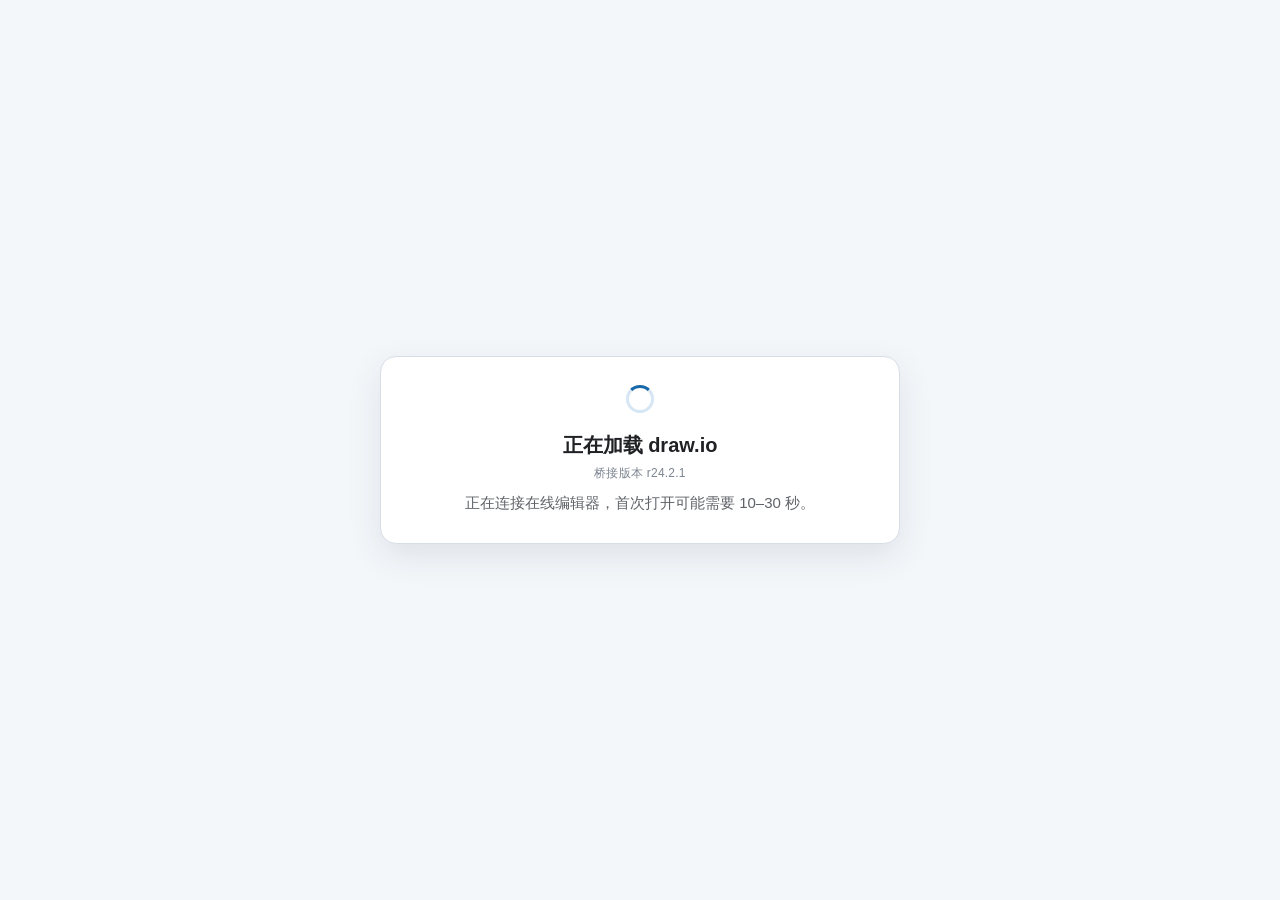
<file: src/drawio-host-r2421.html>
<!DOCTYPE html>
<!-- draw.io 独立窗口跳板（仅桌面壳内使用）。
     iframe 地址直接写在 HTML 中，控制逻辑使用同源外部脚本，避免 PakePlus/Tauri
     子窗口 CSP 阻止内联脚本后只剩白屏。 -->
<html lang="zh-CN">
<head>
  <meta charset="UTF-8">
  <meta name="viewport" content="width=device-width, initial-scale=1">
  <title>draw.io 编辑器</title>
  <link rel="stylesheet" href="drawio-host.css?v=r24.2.1">
</head>
<body>
  <div class="host-status" id="hostStatus" role="status" aria-live="polite">
    <div class="host-card">
      <span class="host-spinner" aria-hidden="true"></span>
      <h1 id="hostTitle">正在加载 draw.io</h1>
      <p class="host-version">桥接版本 r24.2.1</p>
      <p id="hostText">正在连接在线编辑器，首次打开可能需要 10–30 秒。</p>
      <div class="host-actions" id="hostActions" hidden>
        <button type="button" id="hostRetry">重新加载</button>
        <button type="button" id="hostDirect">直接打开 draw.io</button>
        <button type="button" id="hostClose">关闭窗口</button>
      </div>
      <p class="host-note" id="hostNote" hidden>直接打开后可以编辑和下载文件，但无法自动回存到科研工作台。</p>
    </div>
  </div>
  <iframe id="f" title="draw.io 在线编辑器" src="https://embed.diagrams.net/?embed=1&amp;proto=json&amp;spin=1&amp;ui=min"></iframe>
  <script src="drawio-host.js?v=r24.2.1"></script>
</body>
</html>
</file>
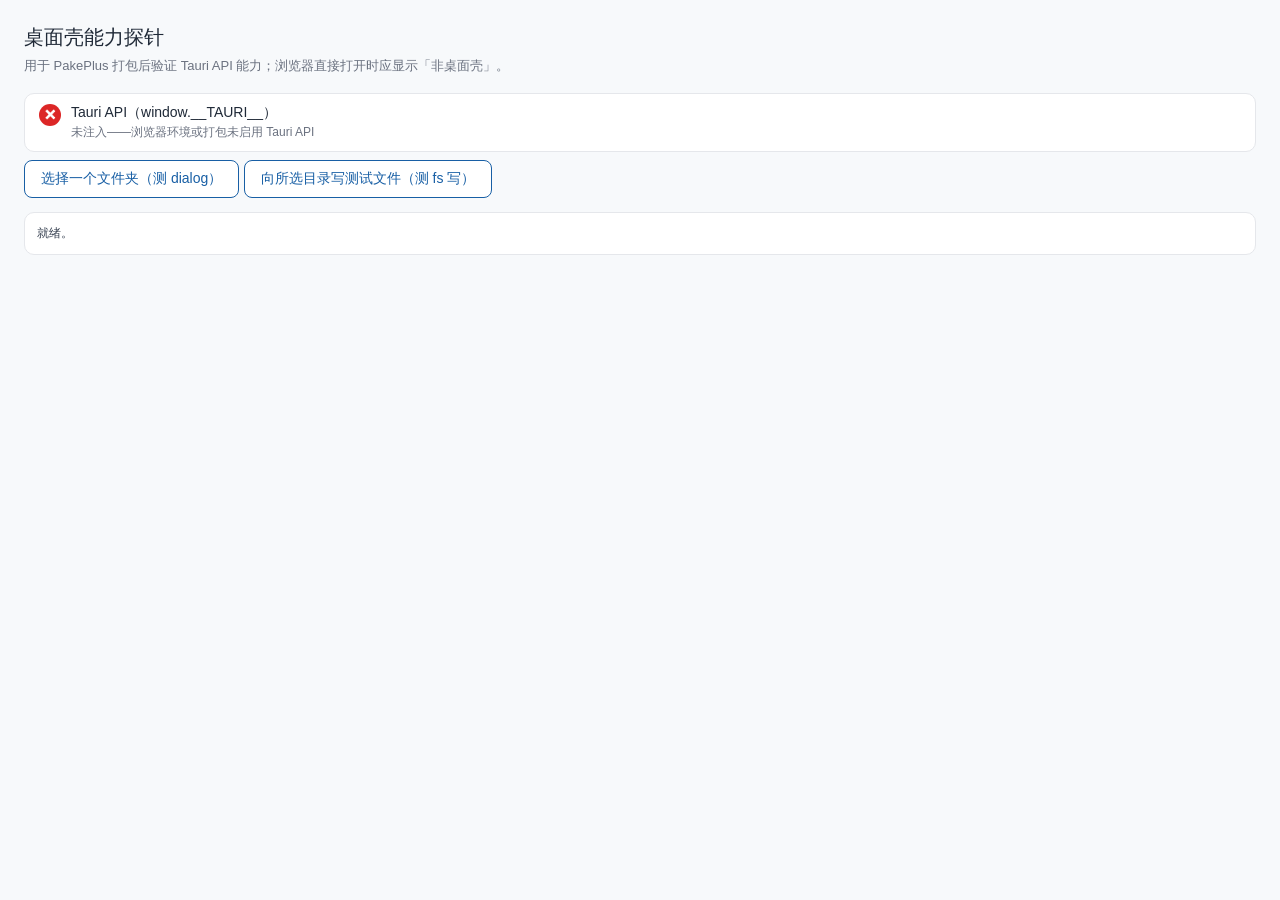
<file: src/probe.html>
<!DOCTYPE html>
<!-- r10 阶段 0 能力探针：用 PakePlus 打包本页（或与工作台同批打包后打开），
     逐项确认桌面壳的 Tauri API 能力。全绿即可实施桌面适配层的真机验证。 -->
<html lang="zh-CN">
<head>
<meta charset="UTF-8">
<meta name="viewport" content="width=device-width, initial-scale=1">
<title>科研工作台 · 桌面壳能力探针</title>
<style>
  body{font-family:-apple-system,BlinkMacSystemFont,"Segoe UI",Roboto,sans-serif; margin:0; padding:24px; background:#F7F9FB; color:#1F2937;}
  h1{font-size:20px; font-weight:500; margin:0 0 6px;}
  .sub{font-size:13px; color:#6B7280; margin-bottom:18px;}
  .item{display:flex; align-items:flex-start; gap:10px; padding:10px 14px; background:#fff; border:1px solid #E5E7EB; border-radius:10px; margin-bottom:8px; font-size:14px;}
  .mark{flex:0 0 22px; height:22px; border-radius:50%; display:flex; align-items:center; justify-content:center; font-size:13px; font-weight:600; color:#fff; background:#9CA3AF;}
  .mark.ok{background:#16A34A;} .mark.err{background:#DC2626;} .mark.warn{background:#D97706;}
  .detail{font-size:12px; color:#6B7280; margin-top:2px; word-break:break-all;}
  button{min-height:38px; padding:6px 16px; border:1px solid #185FA5; border-radius:8px; background:#fff; color:#185FA5; font-size:14px; cursor:pointer;}
  button:hover{background:#E6F1FB;}
  #log{margin-top:14px; font-size:12px; color:#374151; background:#fff; border:1px solid #E5E7EB; border-radius:10px; padding:12px; max-height:220px; overflow:auto; white-space:pre-wrap;}
</style>
</head>
<body>
<h1>桌面壳能力探针</h1>
<div class="sub">用于 PakePlus 打包后验证 Tauri API 能力；浏览器直接打开时应显示「非桌面壳」。</div>
<div id="list"></div>
<button id="btnDir">选择一个文件夹（测 dialog）</button>
<button id="btnWrite">向所选目录写测试文件（测 fs 写）</button>
<div id="log">就绪。</div>
<script>
(function(){
  var items = [];
  function add(name, ok, detail){ items.push({ name:name, ok:ok, detail:detail || "" }); render(); }
  function render(){
    document.getElementById("list").innerHTML = items.map(function(it){
      var cls = it.ok === true ? "ok" : it.ok === false ? "err" : "warn";
      var txt = it.ok === true ? "✓" : it.ok === false ? "✕" : "…";
      return '<div class="item"><span class="mark ' + cls + '">' + txt + '</span><span>' + it.name +
        (it.detail ? '<div class="detail">' + it.detail + '</div>' : '') + '</span></div>';
    }).join("");
  }
  function log(m){ var el = document.getElementById("log"); el.textContent += "\n" + m; el.scrollTop = el.scrollHeight; }
  var T = window.__TAURI__;
  add("Tauri API（window.__TAURI__）", !!T, T ? "已注入——桌面壳正常" : "未注入——浏览器环境或打包未启用 Tauri API");
  if(!T){ return; }
  var core = T.core, FS = T.fs, DLG = T.dialog, P = T.path, Store = T.store;
  add("core（invoke）", !!core, "Tauri 命令通道");
  add("fs 插件（readDir/readTextFile/writeTextFile）", !!FS && !!FS.readDir && !!FS.readTextFile && !!FS.writeTextFile, "档案扫描与自动备份依赖");
  add("dialog 插件（open directory）", !!DLG && !!DLG.open, "选监管文件夹/数据目录依赖");
  add("path 插件（join/appDataDir）", !!P && !!P.join && !!P.appDataDir, "路径拼接依赖");
  add("store 插件（可选）", !!Store, "未启用不影响：数据目录路径存 localStorage");
  add("webviewWindow 插件 + WebviewWindow（draw.io 独立窗口依赖）", !!((T.webviewWindow && T.webviewWindow.WebviewWindow) || (T.window && T.window.WebviewWindow)), "PakePlus/Tauri 2 使用 __TAURI__.webviewWindow；旧版壳兼容 __TAURI__.window");
  add("BroadcastChannel（draw.io 首选通信）", typeof window.BroadcastChannel === "function", "同源主窗口 ↔ 编辑器窗口消息通道；不依赖 Tauri event 插件");
  add("event 插件（可选兼容回退）", (T.event && T.event.listen && T.event.emit) ? true : null, "未注入时不影响新版 draw.io 通信；仅供不支持 BroadcastChannel 的旧壳回退");
  add("localStorage 可用（应用主存储）", (function(){ try{ localStorage.setItem("__probe","1"); localStorage.removeItem("__probe"); return true; }catch(e){ return false; } })(), "");
  add("showDirectoryPicker（浏览器 API，桌面壳内应不可用——正常现象）", typeof window.showDirectoryPicker === "function", "桌面壳走 Tauri dialog，不依赖此 API");
  (async function(){
    try{
      var dir = await P.appDataDir();
      add("appDataDir 可读", true, dir);
    }catch(e){ add("appDataDir 可读", false, String(e)); }
  })();
  var pickedDir = null;
  document.getElementById("btnDir").onclick = async function(){
    try{
      var sel = await DLG.open({ directory:true, multiple:false, title:"探针：选择任意文件夹" });
      pickedDir = Array.isArray(sel) ? sel[0] : sel;
      log("dialog.open → " + pickedDir);
    }catch(e){ log("dialog.open 失败：" + (e.message || e)); }
  };
  document.getElementById("btnWrite").onclick = async function(){
    if(!pickedDir){ log("请先选择文件夹"); return; }
    try{
      /* Tauri v2 的 path.join 返回 Promise，必须 await（踩坑：同步用会得到 [object Promise] 当路径） */
      var p = await P.join(pickedDir, "__probe_write_test.txt");
      await FS.writeTextFile(p, "probe " + new Date().toISOString());
      var back = await FS.readTextFile(p);
      log("写入并回读成功：" + p + "（" + back.length + " 字节）——自动备份与档案扫描的写读链路可用");
    }catch(e){
      var msg = String(e.message || e);
      log("写读失败：" + msg);
      if(/Read-only|readonly|not allowed|denied|scope/i.test(msg))
        log("提示：这是 Tauri fs 的目录权限（scope）限制——需要在 PakePlus 的打包配置里放宽 fs scope（允许所选目录写入），或改把数据目录设在应用数据目录内。");
    }
  };
})();
</script>
</body>
</html>
</file>
<file: src/drawio-host.css>
:root{color-scheme:light; font-family:-apple-system,BlinkMacSystemFont,"Segoe UI","PingFang SC","Microsoft YaHei",sans-serif;}
*{box-sizing:border-box;}
html,body{margin:0; width:100%; height:100%; overflow:hidden; background:#f4f7fa; color:#202124;}
iframe{display:block; width:100%; height:100%; border:0; background:#fff;}
.host-status{position:fixed; inset:0; z-index:10; display:flex; align-items:center; justify-content:center; padding:24px; background:#f4f7fa;}
.host-status[hidden]{display:none;}
.host-card{width:min(520px,100%); padding:28px; border:1px solid #d8dee6; border-radius:16px; background:#fff; box-shadow:0 12px 34px rgba(31,41,55,.10); text-align:center;}
.host-spinner{display:inline-block; width:28px; height:28px; border:3px solid #d7e6f5; border-top-color:#1769aa; border-radius:50%; animation:host-spin .9s linear infinite;}
h1{margin:14px 0 8px; font-size:20px; line-height:1.4;}
p{margin:0; color:#5f6368; font-size:15px; line-height:1.65;}
.host-version{margin:-3px 0 7px; color:#7b8490; font-size:12px; letter-spacing:.02em;}
.host-actions{display:flex; justify-content:center; gap:10px; flex-wrap:wrap; margin-top:20px;}
.host-actions[hidden],.host-note[hidden]{display:none;}
button{min-height:44px; padding:8px 16px; border:1px solid #8b96a5; border-radius:10px; background:#fff; color:#202124; font:inherit; cursor:pointer;}
button:hover{background:#f1f5f9;}
button:focus-visible{outline:3px solid rgba(24,95,165,.3); outline-offset:2px;}
#hostRetry{border-color:#1769aa; background:#1769aa; color:#fff;}
#hostRetry:hover{background:#135a92;}
.host-note{margin-top:12px; font-size:13px;}
.host-status.is-error .host-spinner{display:none;}
@keyframes host-spin{to{transform:rotate(360deg);}}
@media (prefers-reduced-motion:reduce){.host-spinner{animation:none; border-top-color:#1769aa;}}
</file>
